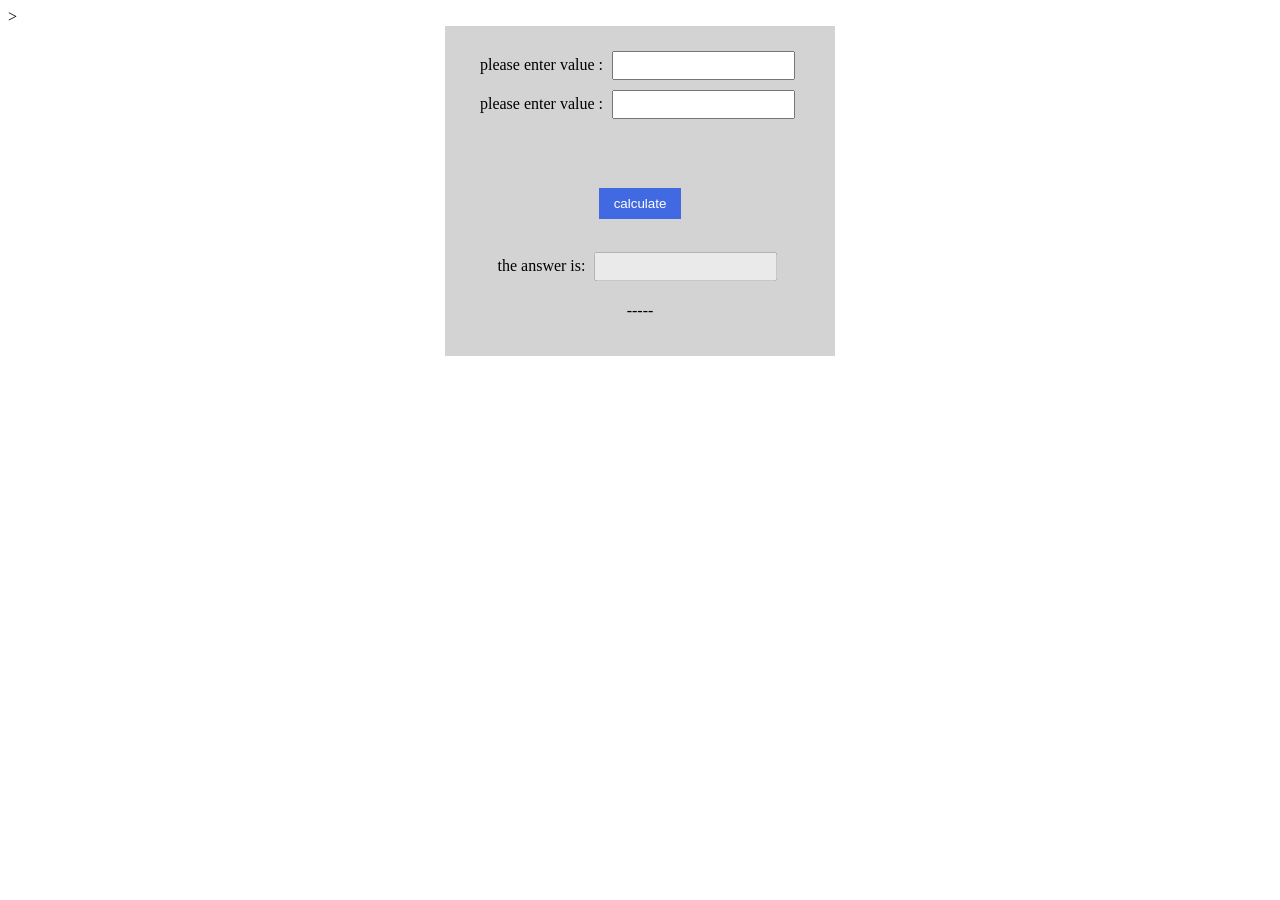
<file: addition/index.html>
<!DOCTYPE html>
<html lang="en">
<head>
    <meta charset="UTF-8">
    <meta name="viewport" content="width=device-width, initial-scale=1.0">
    <title>Document</title>
<link rel="stylesheet" href="add.css">
<script src="add.js"></script>

</head>
<body>
  >
    <div class="div">
please enter value : <input id="d1" type="text"/>
please enter value : <input id="d2" type="text"/>

<br><br><br><br>
<button onclick="abc()"> calculate</button>

<br><br>

the answer is: <input id="d3"  type="text" disabled />


<p id="op1">-----</p>

    </div>

</body>
</html>
</file>
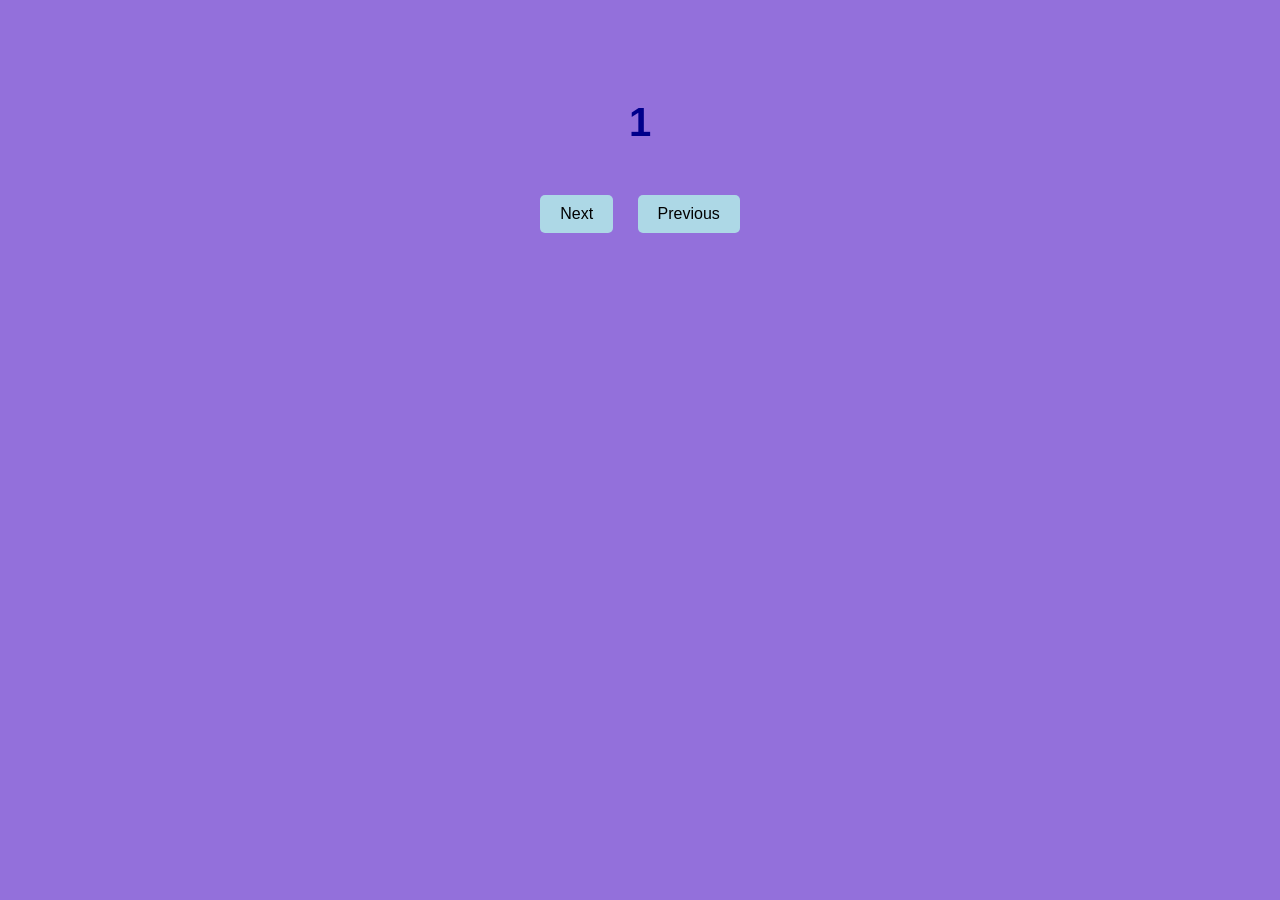
<file: dom/index.html>
<!DOCTYPE html>
<html lang="en">
<head>
    <meta charset="UTF-8">
    <meta name="viewport" content="width=device-width, initial-scale=1.0">
    <title>Document</title>
    <link rel="stylesheet" href="dom.css">
    <script src="dom.js"></script>
</head>
<body>
    <p id="q1">1</p>

    <button onclick="abc()">Next</button>
    <button onclick="xyz()">Previous</button>
</body>
</html>
</file>
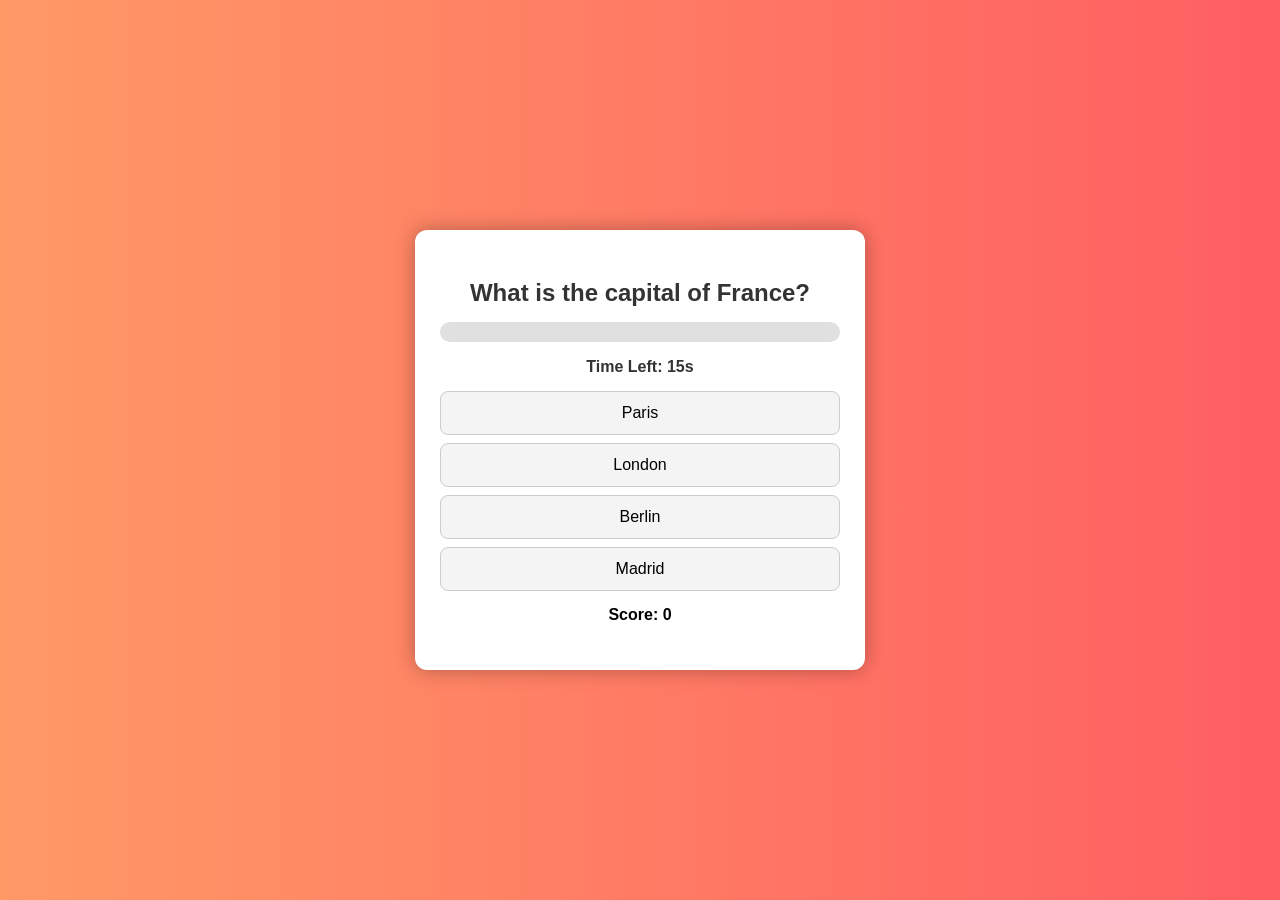
<file: Interactive Quiz Game/index.html>
<!DOCTYPE html>
<html lang="en">
<head>
    <meta charset="UTF-8">
    <meta name="viewport" content="width=device-width, initial-scale=1.0">
    <title>Quiz Game with Timer</title>
    <link rel="stylesheet" href="style.css">
</head>
<body>
    <div class="quiz-container">
        <h2 id="question">Question will appear here</h2>

       
        <div class="progress-container">
            <div id="progressBar" class="progress-bar"></div>
        </div>

       
        <p id="timer">Time Left: 15s</p>

        <div id="options" class="options">
            
        </div>

        <p id="score">Score: 0</p>
        <button id="nextBtn">Next Question</button>
        <p id="message"></p>
    </div>

    <script src="script.js"></script>
</body>
</html>
</file>
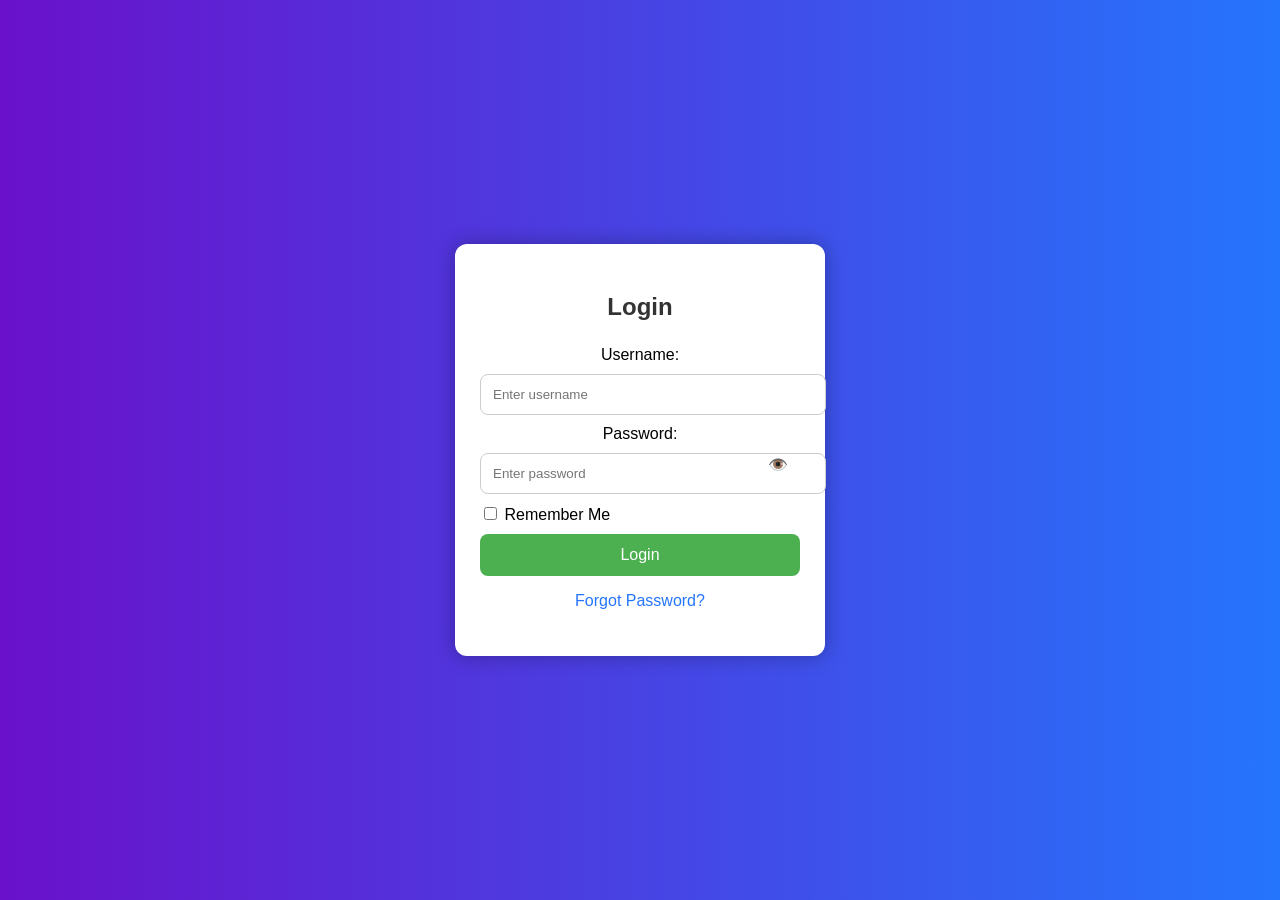
<file: login system/index.html>
<!DOCTYPE html>
<html lang="en">
<head>
    <meta charset="UTF-8">
    <meta name="viewport" content="width=device-width, initial-scale=1.0">
    <title>Login System</title>
    <link rel="stylesheet" href="style.css">
</head>
<body>
    <div class="login-container">
        <h2>Login</h2>
        <form id="loginForm">
            <label for="username">Username:</label>
            <input type="text" id="username" placeholder="Enter username" required>

            <label for="password">Password:</label>
            <div class="password-container">
                <input type="password" id="password" placeholder="Enter password" required>
                <span id="togglePassword">👁️</span>
            </div>

            <div class="remember-me">
                <input type="checkbox" id="rememberMe">
                <label for="rememberMe">Remember Me</label>
            </div>

            <button type="submit">Login</button>
            <p id="message"></p>
        </form>
        <p><a href="#" id="forgotPassword">Forgot Password?</a></p>
    </div>

    <script src="script.js"></script>
</body>
</html>
</file>
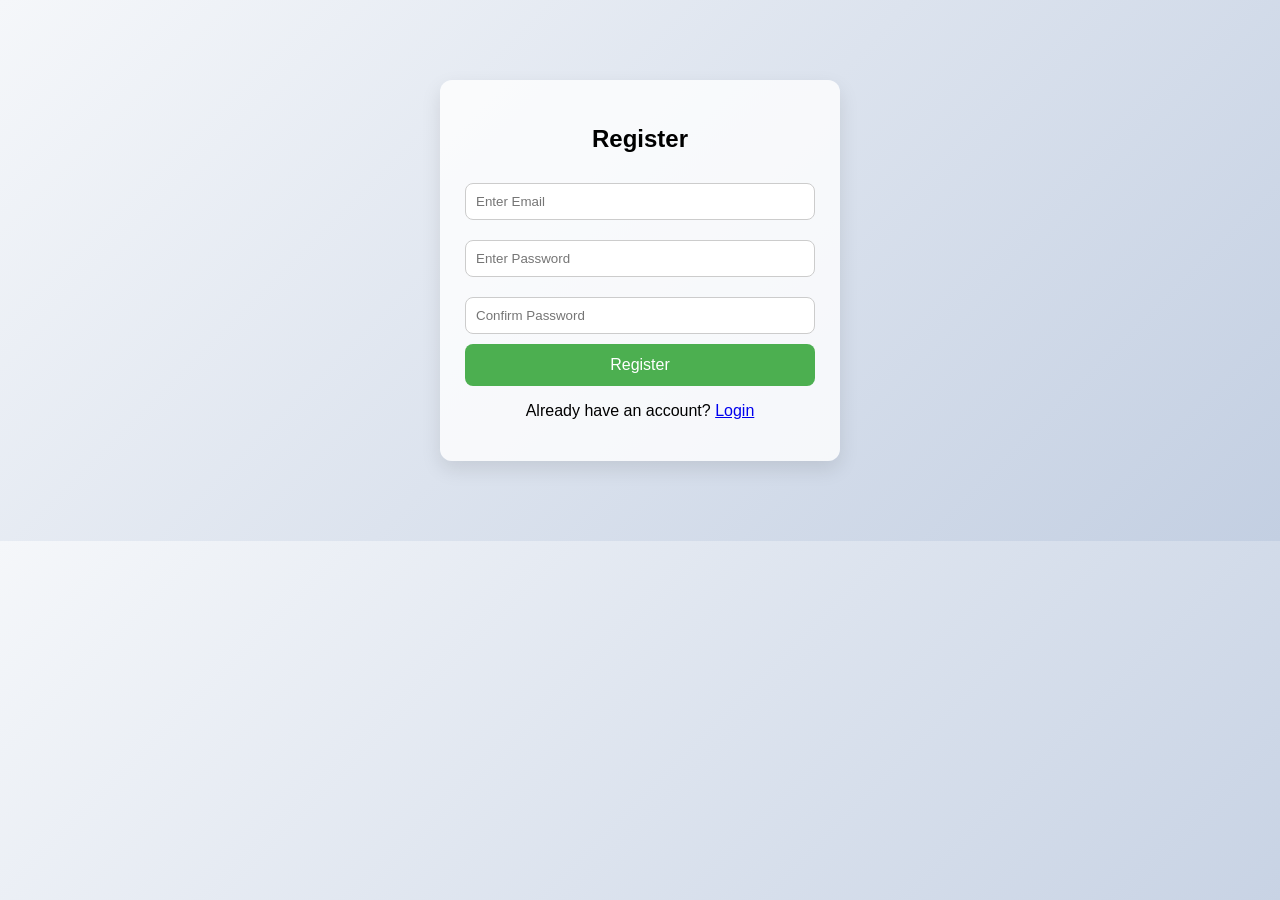
<file: Registration/index.html>
<!DOCTYPE html>
<html>
<head>
    <title>Register</title>
    <link rel="stylesheet" href="style.css">
</head>
<body>

<form id="form">
    <h2>Register</h2>

    <input type="email" id="email" placeholder="Enter Email" required>
    <input type="password" id="password" placeholder="Enter Password" required>
    <input type="password" id="confirm" placeholder="Confirm Password" required>

    <button type="submit">Register</button>

    <p id="msg"></p>

    <p>Already have an account? <a href="login.html">Login</a></p>
</form>

<script src="script.js"></script>

</body>
</html>
</file>
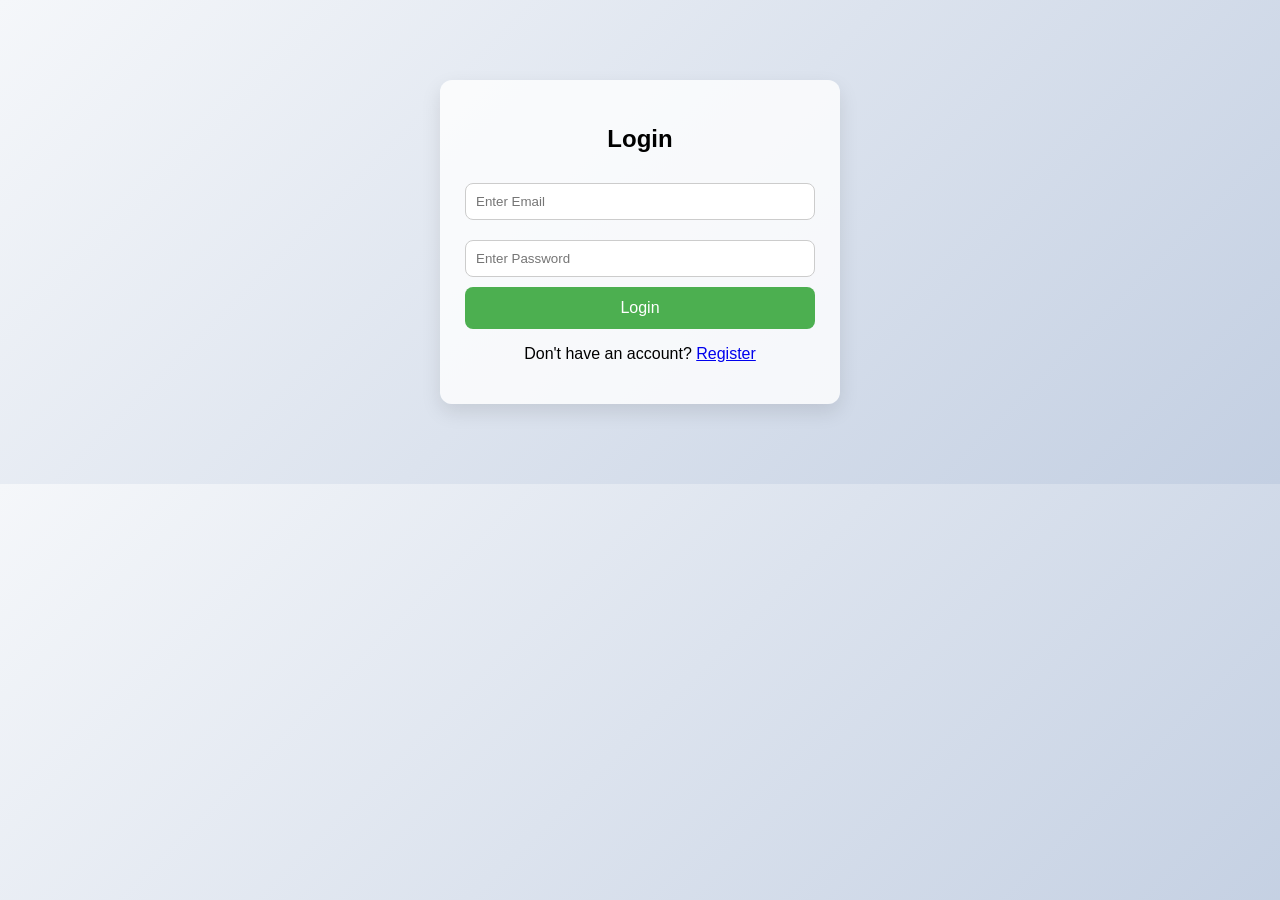
<file: Registration/login.html>
<!DOCTYPE html>
<html>
<head>
    <title>Login</title>
    <link rel="stylesheet" href="style.css">
</head>
<body>

<form id="loginForm">
    <h2>Login</h2>

    <input type="email" id="loginEmail" placeholder="Enter Email" required>
    <input type="password" id="loginPass" placeholder="Enter Password" required>

    <button type="submit">Login</button>

    <p id="loginMsg"></p>

    <p>Don't have an account? <a href="index.html">Register</a></p>
</form>

<script src="login.js"></script>

</body>
</html>
</file>
<file: addition/add.css>
button {
  padding: 8px 15px;
  background-color: royalblue;
  color: white;
  border: none;
  margin: 10px;
}

div {
  width: 350px;
  background-color: lightgray;
  padding: 20px;
  margin: auto;
  text-align: center;
}

input {
  margin: 5px;
  padding: 5px;
}
</file>
<file: dom/dom.css>
body {
  background-color: mediumpurple;
  text-align: center;
  font-family: Arial, sans-serif;
  margin-top: 100px;
}

body {
  text-align: center;
  font-family: Arial, sans-serif;
  margin-top: 100px;
}

p {
  font-size: 40px;
  font-weight: bold;
  color: darkblue;
}

button {
  padding: 10px 20px;
  margin: 10px;
  background-color: lightblue;
  border: none;
  border-radius: 5px;
  cursor: pointer;
  font-size: 16px;
}
button:hover {
  background-color: skyblue;
}
</file>
<file: Interactive Quiz Game/style.css>
body {
    font-family: Arial, sans-serif;
    background: linear-gradient(to right, #ff9966, #ff5e62);
    display: flex;
    justify-content: center;
    align-items: center;
    height: 100vh;
    margin: 0;
}

.quiz-container {
    background: #fff;
    padding: 30px 25px;
    border-radius: 12px;
    box-shadow: 0px 0px 20px rgba(0,0,0,0.3);
    width: 400px;
    text-align: center;
}

h2 {
    margin-bottom: 15px;
    color: #333;
}

/* Progress bar */
.progress-container {
    background: #e0e0e0;
    width: 100%;
    height: 20px;
    border-radius: 10px;
    margin-bottom: 10px;
    overflow: hidden;
}

.progress-bar {
    height: 100%;
    width: 0%;
    background: #4CAF50;
    border-radius: 10px;
    transition: width 0.3s;
}

/* Timer */
#timer {
    font-weight: bold;
    margin-bottom: 15px;
    color: #333;
}

.options button {
    display: block;
    width: 100%;
    padding: 12px;
    margin: 8px 0;
    border: 1px solid #ccc;
    border-radius: 8px;
    background: #f4f4f4;
    cursor: pointer;
    font-size: 16px;
}

.options button:hover {
    background: #ddd;
}

#nextBtn {
    margin-top: 15px;
    padding: 10px 20px;
    background: #4CAF50;
    color: white;
    border: none;
    border-radius: 8px;
    cursor: pointer;
}

#nextBtn:hover {
    background: #45a049;
}

#score {
    font-weight: bold;
    margin-top: 15px;
}

#message {
    margin-top: 10px;
    font-weight: bold;
}
</file>
<file: login system/style.css>
body {
    font-family: Arial, sans-serif;
    background: linear-gradient(to right, #6a11cb, #2575fc);
    display: flex;
    justify-content: center;
    align-items: center;
    height: 100vh;
    margin: 0;
}

.login-container {
    background: #fff;
    padding: 30px 25px;
    border-radius: 12px;
    box-shadow: 0px 0px 20px rgba(0,0,0,0.3);
    width: 320px;
    text-align: center;
}

.login-container h2 {
    margin-bottom: 25px;
    color: #333;
}

.login-container input[type="text"],
.login-container input[type="password"] {
    width: 100%;
    padding: 12px;
    margin: 10px 0;
    border: 1px solid #ccc;
    border-radius: 8px;
}

.password-container {
    position: relative;
}

.password-container #togglePassword {
    position: absolute;
    right: 12px;
    top: 12px;
    cursor: pointer;
}

.login-container button {
    width: 100%;
    padding: 12px;
    background: #4CAF50;
    color: white;
    border: none;
    border-radius: 8px;
    cursor: pointer;
    font-size: 16px;
}

.login-container button:hover {
    background: #45a049;
}

.remember-me {
    text-align: left;
    margin-bottom: 10px;
}

#message {
    margin-top: 15px;
    font-weight: bold;
}

#forgotPassword {
    color: #2575fc;
    text-decoration: none;
}

#forgotPassword:hover {
    text-decoration: underline;
}
</file>
<file: Registration/style.css>
body {
    font-family: Arial, sans-serif;
    background: linear-gradient(135deg, #f5f7fa, #c3cfe2);
    margin: 0;
    padding: 0;
}

form, .dashboard {
    width: 350px;
    margin: 80px auto;
    padding: 25px;
    background: #ffffffcc;
    
    border-radius: 12px;
    box-shadow: 0 8px 20px rgba(0,0,0,0.1);
    text-align: center;
}

input, select, textarea {
    width: 100%;
    margin: 10px 0;
    padding: 10px;
    border-radius: 8px;
    border: 1px solid #ccc;
    box-sizing: border-box;
}

button {
    width: 100%;
    padding: 12px;
    background: #4CAF50;
    color: white;
    border: none;
    border-radius: 8px;
    cursor: pointer;
    font-size: 16px;
}

button:hover {
    background: #45a049;
}
</file>
